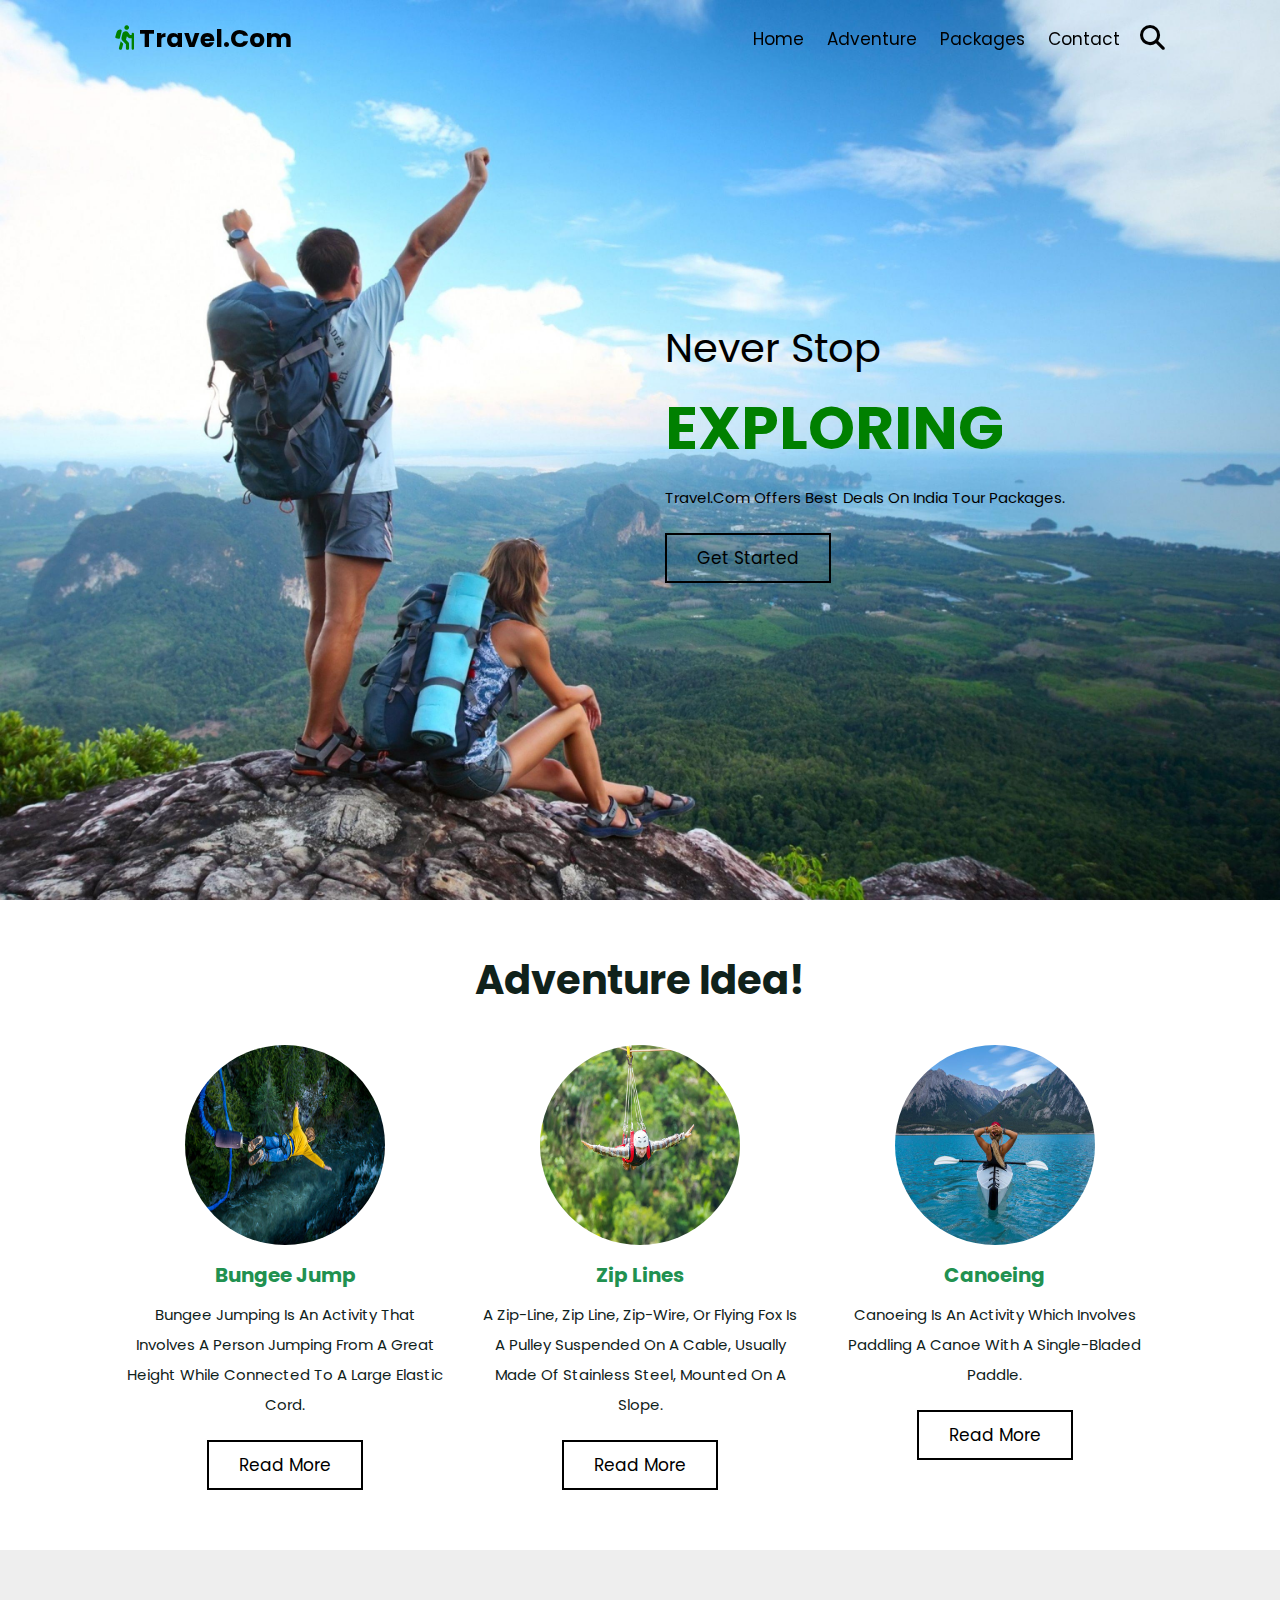
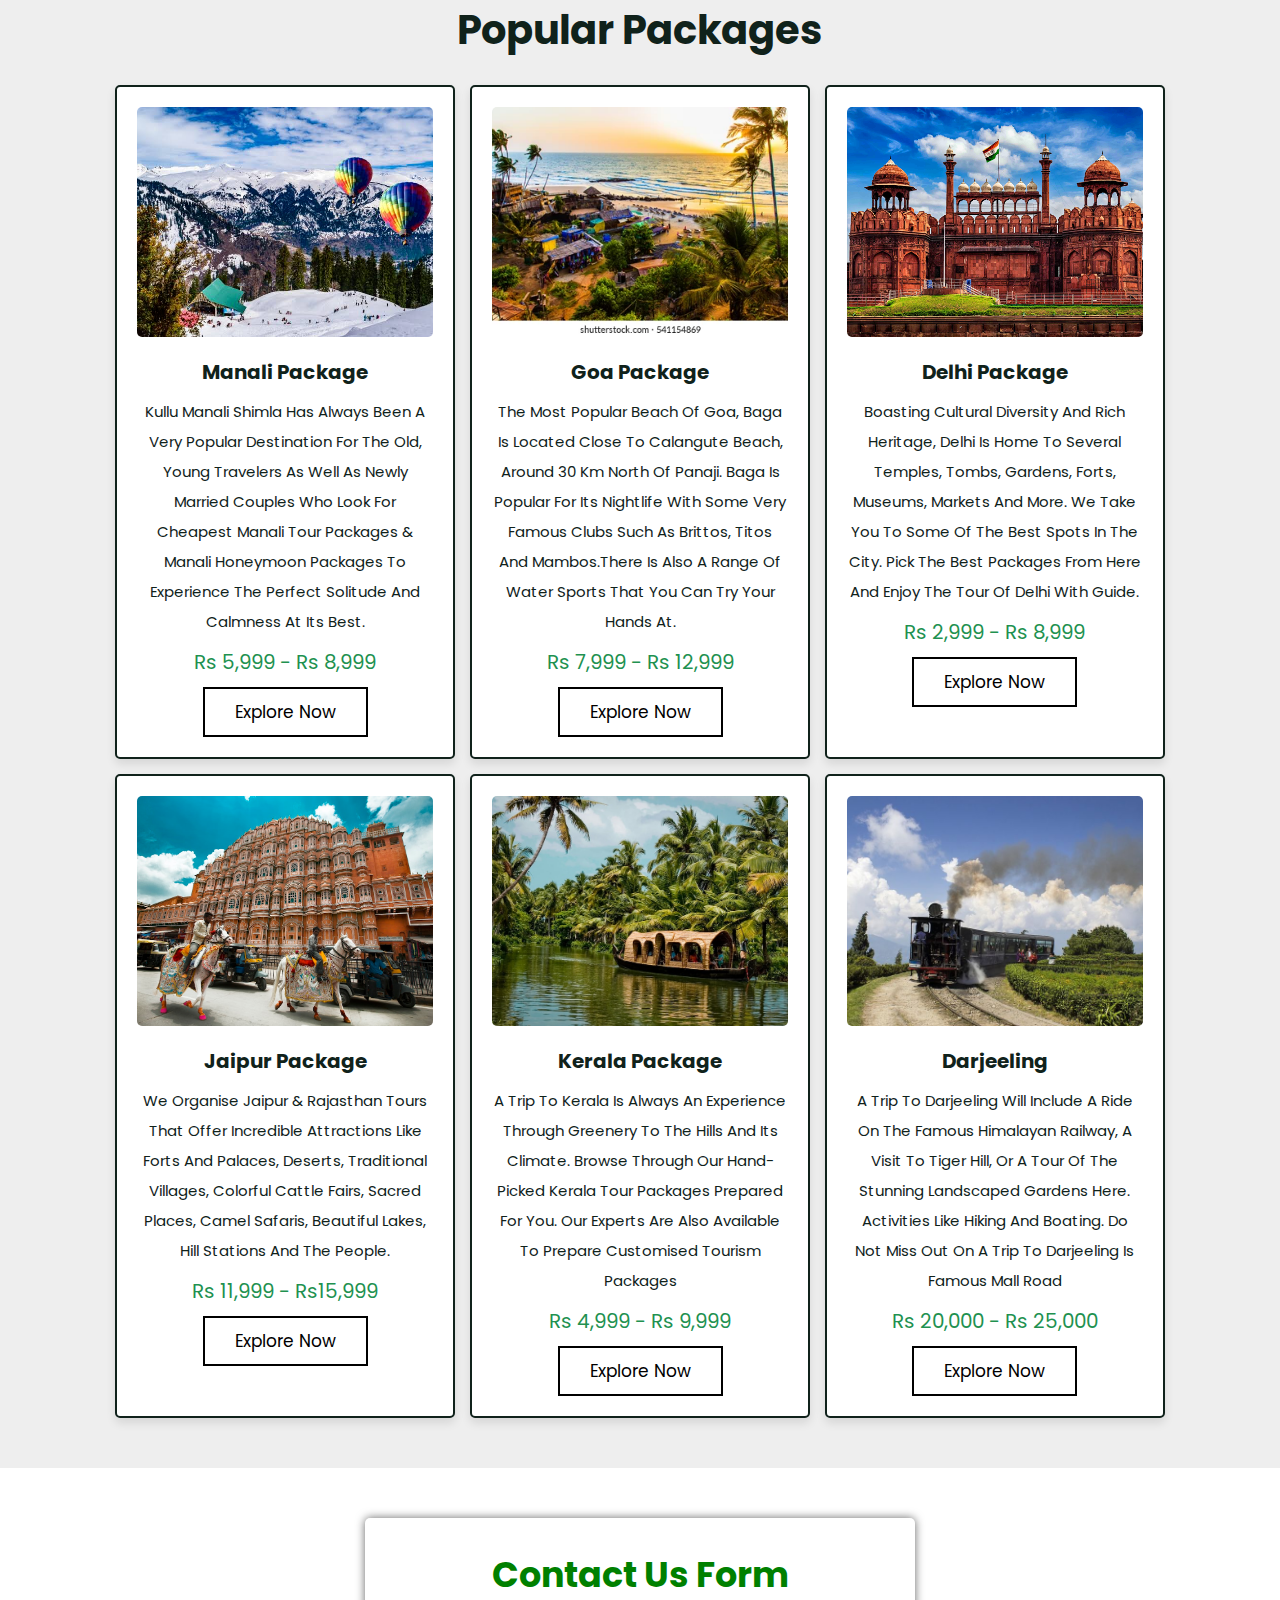
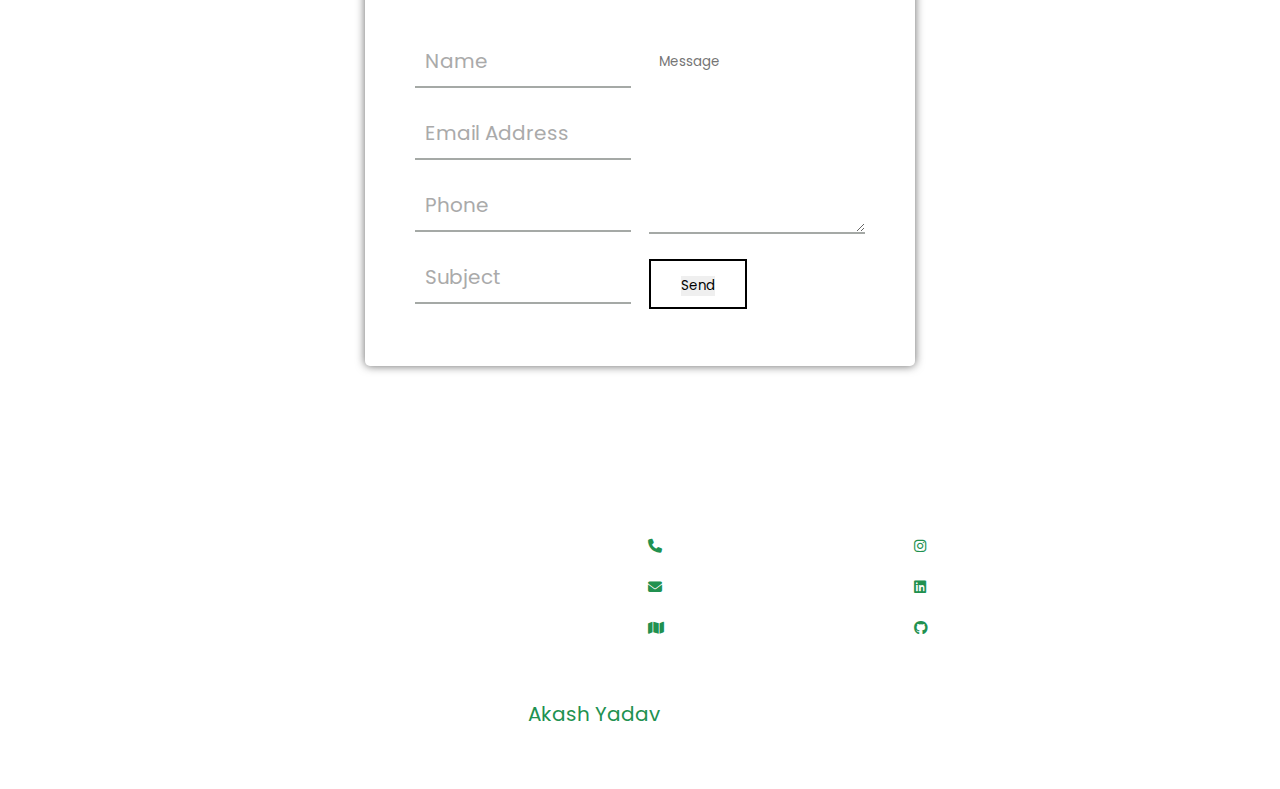
<file: index.html>
<!DOCTYPE html>
<html>

<head>
    <title>Tour & Travel</title>
    <link rel="stylesheet" href="https://cdnjs.cloudflare.com/ajax/libs/font-awesome/6.1.1/css/all.min.css">
    <link rel="stylesheet" href="index.css">
    
</head>
<body>
    <header class="header">
        <a href="#" class="logo"><i class="fas fa-hiking"></i> travel.com</a>
        <nav class="navbar">
            <div id="nav-close" class="fas fa-times"></div>
            <a href="#home">home</a>
            <a href="#category">Adventure</a>
            <a href="#packages">packages</a>
            <a href="#contact">contact</a>
        </nav>
        <div class="icons">
            <div id="menu-btn" class="fas fa-bars"></div> 
            <div id="search-btn" class="fas fa-search"></div>
          
        </div>
    </header>

    <div class="search-form">
        <div id="close-search" class="fas fa-times"></div>
        <form action="">
        <input type="search" name="" placeholder="search here..." id="search-box">
        <label for="search-box" class="fas fa-search"></label>
        </form>
    </div>

    <section class="home" id="home">
   
        <div class="wrapper">
           
                <div class="box" style="background: url(main4.jpg) no-repeat;">
                <div class="content">
                    <span>never stop</span>
                    <h3>exploring</h3>
                    <p>Travel.com offers best deals on India tour packages.</p>
                    <a href="#category" class="btn">get started</a>
                </div>
                </div>  
        </div>
    </section>

    <section class="category" id="category">

        <h1 class="heading">Adventure Idea!</h1>
    
        <div class="box-container">
    
            <div class="box">
                <img src="bunjee.jpg" alt="">
                <h3>bungee jump</h3>
                <p>Bungee jumping is an activity that involves a person jumping from a great height while connected to a large elastic cord.</p>
                <a href="https://en.wikipedia.org/wiki/Bungee_jumping" class="btn">read more</a>
            </div>
    
            <div class="box">
                <img src="ziplines.jpg" alt="">
                <h3>zip lines</h3>
                <p>A zip-line, zip line, zip-wire, or flying fox is a pulley suspended on a cable, usually made of stainless steel, mounted on a slope.</p>
                <a href="https://en.wikipedia.org/wiki/Zip_line" class="btn">read more</a>
            </div>
    
            <div class="box">
                <img src="canon.jpg" alt="">
                <h3>Canoeing</h3>
                <p>Canoeing is an activity which involves paddling a canoe with a single-bladed paddle.</p>
                <a href="https://en.wikipedia.org/wiki/Canoeing" class="btn">read more</a>
            </div>
    
        </div>
    
    </section>
    <section class="packages" id="packages">

        <h1 class="heading">popular packages</h1>
    
        <div class="box-container">
    
            <div class="box">
                <div class="image">
                    <img src="manali.png" alt="">
                </div>
                <div class="content">
                    <h3>Manali Package</h3>
                    <p>Kullu Manali Shimla has always been a very popular destination for the old, young travelers as well as newly married couples who look for cheapest Manali tour packages & Manali Honeymoon Packages to experience the perfect solitude and calmness at its best.</p>
                    <div class="price">Rs 5,999 - Rs 8,999</div>
                    <a href="#contact" class="btn">explore now</a>
                </div>
            </div>
    
            <div class="box">
                <div class="image">
                    <img src="goa.webp" alt="">
                </div>
                <div class="content">
                    <h3>Goa Package</h3>
                    <p>The most popular beach of Goa, Baga is located close to Calangute beach, around 30 Km North of Panaji. Baga is popular for its nightlife with some very famous clubs such as Brittos, Titos and Mambos.There is also a range of water sports that you can try your hands at.</p>
                    <div class="price">Rs 7,999 - Rs 12,999</div>
                    <a href="#contact" class="btn">explore now</a>
                </div>
            </div>
    
            <div class="box">
                <div class="image">
                    <img src="delhi.png" alt="">
                </div>
                <div class="content">
                    <h3>Delhi Package</h3>
                    <p>Boasting cultural diversity and rich heritage, Delhi is home to several temples, tombs, gardens, forts, museums, markets and more. We take you to some of the best spots in the city. Pick the best packages from here and enjoy the tour of Delhi with guide.</p>
                    <div class="price">Rs 2,999 - Rs 8,999</div>
                    <a href="#contact" class="btn">explore now</a>
                </div>
            </div>
    
            <div class="box">
                <div class="image">
                    <img src="jaipur.jfif" alt="">
                </div>
                <div class="content">
                    <h3>Jaipur Package</h3>
                    <p>We organise Jaipur & Rajasthan tours that offer incredible attractions like Forts and Palaces, Deserts, Traditional Villages, colorful cattle fairs, sacred places, camel safaris, beautiful lakes, hill stations and the people. </p>
                    <div class="price">Rs 11,999 - Rs15,999</div>
                    <a href="#contact" class="btn">explore now</a>
                </div>
            </div>
    
            <div class="box">
                <div class="image">
                    <img src="kerela.jfif" alt="">
                </div>
                <div class="content">
                    <h3>Kerala Package</h3>
                    <p>A trip to Kerala is always an experience through greenery to the hills and its climate. Browse through our hand-picked Kerala tour packages prepared for you. Our experts are also available to prepare customised tourism packages</p>
                    <div class="price">Rs 4,999 - Rs 9,999</div>
                    <a href="#contact" class="btn">explore now</a>
                </div>
            </div>
    
            <div class="box">
                <div class="image">
                    <img src="darj.jpg" alt="">
                </div>
                <div class="content">
                    <h3>Darjeeling</h3>
                    <p>A trip to Darjeeling will include a ride on the famous Himalayan Railway, a visit to Tiger Hill, or a tour of the stunning landscaped gardens here. Activities like hiking and boating. Do not miss out on a trip to Darjeeling Is famous Mall Road</p>
                    <div class="price">Rs 20,000 - Rs 25,000</div>
                    <a href="#contact" class="btn">explore now</a>
                </div>
            </div>
    
        </div>
    
    </section>
    <section class="contact" id="contact">
    
    <div class="wrapper1">
        <div class="title1">
          <h1>contact us form</h1>
        </div>
        <div class="contact-form">
            <form method = "post" action = "contact_us.php">
          <div class="input-fields">
            
            <input type="text" class="input" placeholder="Name" name="name">
            <input type="email" class="input" placeholder="Email Address" name="email" pattern=".+@gmail\.com">
            <input type="phone" class="input" placeholder="Phone" name="phone">
            <input type="text" class="input" placeholder="Subject" name="subject">
          </div>
          <div class="msg">
            <textarea placeholder="Message" name="message"></textarea>
            <div class="btn1"><button type="submit">send</div>
            </form>
          </div>
        </div>
        </div> 
    
    </section>
    <section class="footer">

        <div class="box-container">
    
            <!-- <img src="travel.jpg" alt="Remote img"> -->
            
            <div class="box">
                <h3>Quick links</h3>
                <a href="#home">home</a>    
                <a href="#packages">packages</a>
                <a href="#query">query</a>
            </div>
    
            <div class="box">
                <h3>extra links</h3>
                <a href="#contact">ask questions</a>
                <a href="#">terms of use</a>
                <a href="#">privacy policy</a>
            </div>
    
            <div class="box">
                <h3>contact info</h3>
                <a href="tel:+917417160070"> <i class="fas fa-phone"></i> +91 7417160070 </a>
                <a href="mailto: ay34641@gmail.com"> <i class="fas fa-envelope"></i> ay34641@gmail.com </a>
                <a href="#"> <i class="fas fa-map"></i> Greater Noida, India - 201310 </a>
            </div>
    
            <div class="box">
                <h3>follow us</h3>
                <!-- <a href="https://www.facebook.com"> <i class="fab fa-facebook-f"></i> facebook </a> -->
                <a href="https://instagram.com/akash1105yadav?igshid=YmMyMTA2M2Y="> <i class="fab fa-instagram"></i> instagram </a>
                <a href="https://www.linkedin.com/in/akash-yadav-7b6479209"> <i class="fab fa-linkedin"></i> linkedin </a>
                <a href="https://github.com/Akash-moon"> <i class="fab fa-github"></i> github </a>
            </div>
        </div>
        <div class="credit">created by <span>Akash Yadav</span> | all rights reserved!</div>
    </section>
    
    <script src="index.js"></script>
</body>
</html>
</file>
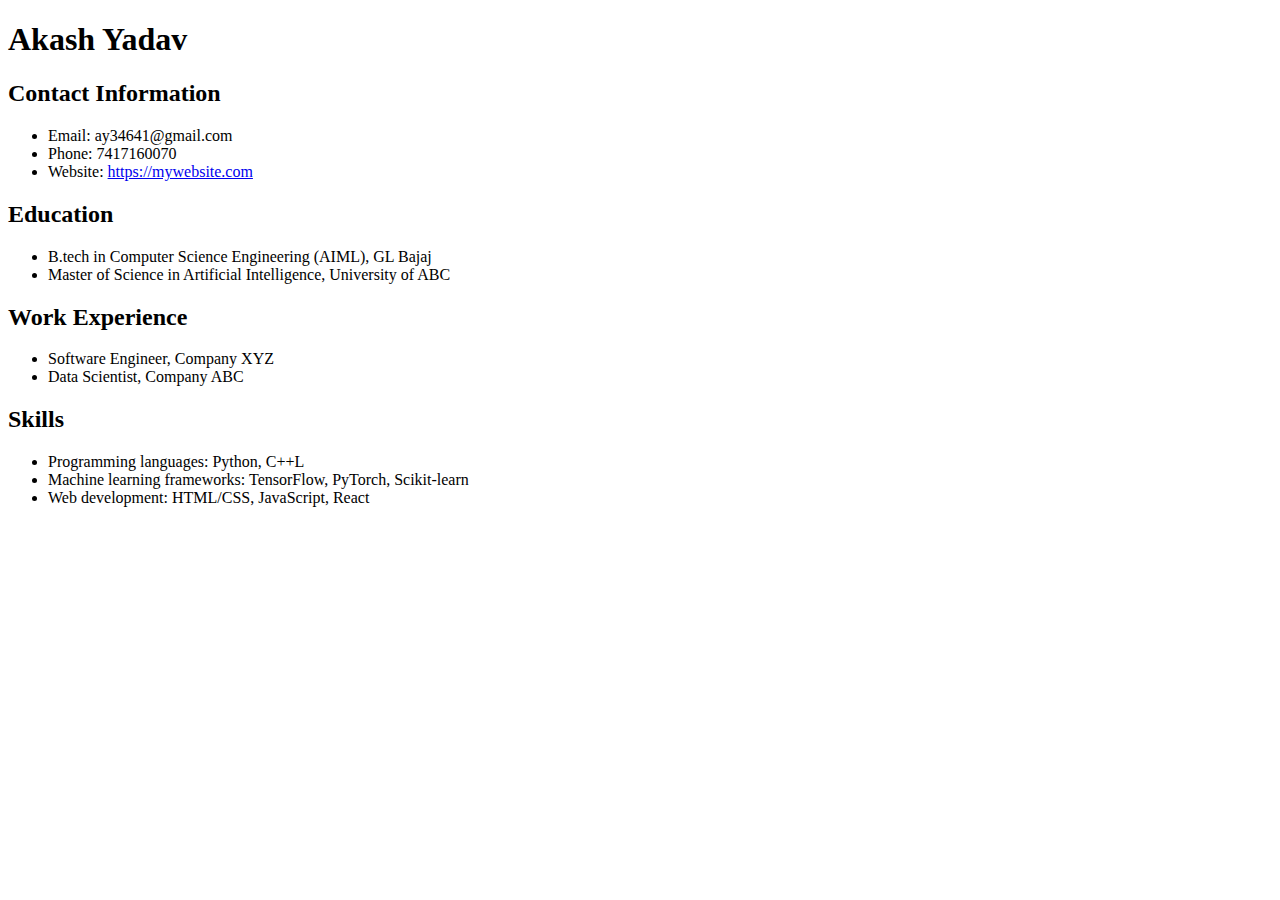
<file: rough.html>
<!DOCTYPE html>
<html>

<head>
    <title>My CV</title>
</head>

<body>
    <h1>Akash Yadav</h1>
    <h2>Contact Information</h2>
    <ul>
        <li>Email: ay34641@gmail.com</li>
        <li>Phone: 7417160070</li>
        <li>Website: <a href="https://mywebsite.com">https://mywebsite.com</a></li>
    </ul>

    <h2>Education</h2>
    <ul>
        <li>B.tech in Computer Science Engineering (AIML), GL Bajaj</li>
        <li>Master of Science in Artificial Intelligence, University of ABC</li>
    </ul>
    <h2>Work Experience</h2>
    <ul>
        <li>Software Engineer, Company XYZ</li>
        <li>Data Scientist, Company ABC</li>
    </ul>
    <h2>Skills</h2>
    <ul>
        <li>Programming languages: Python, C++L</li>
        <li>Machine learning frameworks: TensorFlow, PyTorch, Scikit-learn</li>
        <li>Web development: HTML/CSS, JavaScript, React</li>
    </ul>
</body>

</html>
</file>
<file: index.css>
@import url('https://fonts.googleapis.com/css2?family=Poppins:ital,wght@0,100;0,300;0,400;0,500;0,600;1,100;1,300&display=swap');

*{
    font-family: 'Poppins', sans-serif;
    margin:0;
    padding:0;
    box-sizing: border-box;
    outline: none;
    border:none;
    text-decoration: none;
    text-transform: capitalize;
    transition: .2s linear;
}
html {
    font-size: 62.5%;
    overflow-x: hidden;
    scroll-behavior: smooth;
    scroll-padding-top: 5rem;
  }
  
section{
    padding:5rem 9%;
}
.btn{
    margin-top: 1rem;
    display: inline-block;
    border:0.2rem solid black;
    color:black;
    cursor:pointer;
    background:none;
    font-size:1.7rem;
    padding:1rem 3rem;

}
.btn:hover{
    background: black;
    color: white;
}
.heading {
    text-align: center;
    margin-bottom: 2.5rem;
    font-size: 4rem;
    color: #10221b;
  }
.header{
    position: fixed;
    top: 0;
    left: 0;
    right: 0;
    padding:2rem 9%;
    z-index: 1000;
    display: flex;
    align-items: center;
}
.header.active{
    background: #fff;
    box-shadow: 0 0.5rem 1rem rgba(0, 0, 0, 0.1);
}
.header .logo{
    margin-right: auto;
    font-size: 2.5rem;
    color:black;
    font-weight: bolder;
}
.wrapper1{
  margin-left: auto;
  margin-right: auto;
  top: 50%;
  left: 50%;
  width: 100%;
  max-width: 550px;
  padding: 30px;
  border-radius: 5px;
  box-shadow: 0 0 10px rgba(0,0,0,0.6);
}

.wrapper1 .title1 h1{
  color: green;
  text-align: center;
  margin-bottom: 25px;
  font-size: 3.5rem;
  
}

.contact-form{
  display: flex;
}

.input-fields{
  display: flex;
  flex-direction: column;
  margin-right: 4%;
 
}

.input-fields,
.msg{
  width: 60%;
}

.input-fields .input,
.msg textarea{
  margin: 10px 0;
  background: transparent;
  border: 0px;
  border-bottom: 2px solid #5f66618f;
  padding: 10px;
  color: black;
  width: 100%;
}

.msg textarea{
  height: 192px;
}
.msg .btn1{
  margin-top: 1rem;
  display: inline-block;
  border:0.2rem solid black;
  color:black;
  cursor:pointer;
  background:none;
  font-size:1.7rem;
  padding:1rem 3rem;

}

i{
        color:green;
}

.header .navbar a{
    margin-left: 2rem;
    font-size: 1.7rem;
    color: black;
    
}
.header .navbar a:hover{
    color: green;
}
.header .navbar #nav-close{
    font-size: 5rem;
    cursor: pointer;
    color: black;
    display: none;
}
.header .icons a, .header .icons div{
    font-size: 2.5rem;
    margin-left: 2rem;
    cursor:pointer;
    color:black;
}

.header.icons a:hover, .header.icons div:hover{
    color: green;
}
.header #menu-btn{
    display: none;
}

.search-form{
    position: fixed;
    top:0;
    left:0;
    height: 100%;
    width:100%;
    background:rgba(0,0,0,0.8);
    display:flex;
    align-items: center;
    justify-content: center;
    z-index:10000;
    transform: translateY(-110%);
    }

.search-form.active{
    transform: translateY(0%);
}

#close-search{
    position: absolute;
    top:1.5rem;
    right:2.5rem;
    cursor:pointer;
    color:white;
    font-size:5rem;

}
#close-search:hover{
    color:green;

}
form{
    width:70rem;
    margin: 0 2rem;
    padding-bottom: 2rem;
    border-bottom: .2rem solid white;
    display:flex;
    align-items: center;
}
form input{
    width:100%;
    font-size: 2rem;
    color:white;
    text-transform: none;
    background: none;
    padding-right: 2rem;
}

form input::placeholder{
    color:#aaa;

}

form label{
    font-size: 3rem;
    cursor:pointer;
    color:white;
    
}
form label:hover{
    color:green;
}
.home{
    padding:0;

}
.home .box{
    min-height:100vh;
    display:flex;
    align-items: center;
    background-size: cover !important;
    background-position: center !important;
    justify-content: flex-end;
    padding: 2rem 9%;

}

.home .content{
    width:50rem;

}
.home .content span{
    font-size: 4rem;
    color:black;
}
.home .content h3{
    font-size: 6rem;
    color:green;
    padding-top: .5rem;
    text-transform: uppercase;
}
.home .content p{
    line-height: 2;
    color:black;
    font-size: 1.5rem;
    padding:1rem 0;
}
.category .box-container{
    display: -ms-grid;
    display: grid;
    -ms-grid-columns: (minmax(29rem, 1fr))[auto-fit];
    grid-template-columns: repeat(auto-fit, minmax(29rem, 1fr));
    gap: 1.5rem;
}

.category .box-container .box {
    text-align: center;
    padding: 1rem;
  }
  .category .box-container .box img {
    height: 20rem;
    width: 20rem;
    border-radius: 50%;
    margin-bottom: 1rem;
  }
  .category .box-container .box h3 {
    font-size: 2rem;
    color: #219150;
  }
  
  .category .box-container .box p {
    font-size: 1.5rem;
    color: #10221b;
    padding: 1rem 0;
    line-height: 2;
  }
  .packages {
    background: #eee;
  }
  
  .packages .box-container {
    display: -ms-grid;
    display: grid;
    -ms-grid-columns: (minmax(32rem, 1fr))[auto-fit];
        grid-template-columns: repeat(auto-fit, minmax(32rem, 1fr));
    gap: 1.5rem;
  }
  
  .packages .box-container .box {
    text-align: center;
    background: #fff;
    border: 0.2rem solid #10221b;
    -webkit-box-shadow: 0 0.5rem 1rem rgba(0, 0, 0, 0.1);
            box-shadow: 0 0.5rem 1rem rgba(0, 0, 0, 0.1);
    border-radius: .5rem;
  }
  
  .packages .box-container .box:hover {
    background: #10221b;
  }
  
  .packages .box-container .box:hover .content > * {
    color: #fff;
  }
  
  .packages .box-container .box:hover .btn {
    border-color: #fff;
  }
  
  .packages .box-container .box:hover .btn:hover {
    background: #fff;
    color: #10221b;
  }
  
  .packages .box-container .box .image {
    height: 25rem;
    overflow: hidden;
    padding: 2rem;
    padding-bottom: 0;
    border-radius: .5rem;
  }
  
  .packages .box-container .box .image img {
    height: 100%;
    width: 100%;
    -o-object-fit: cover;
       object-fit: cover;
    border-radius: .5rem;
  }
  
  .packages .box-container .box .content {
    padding: 2rem;
  }
  
  .packages .box-container .box .content h3 {
    font-size: 2rem;
    color: #10221b;
  }
  
  .packages .box-container .box .content p {
    font-size: 1.5rem;
    color: #10221b;
    padding: 1rem 0;
    line-height: 2;
  }
  
  .packages .box-container .box .content .price {
    font-size: 2rem;
    color: #219150;
  }

  .footer {
    background: -webkit-gradient(linear, left top, left bottom, from(rgba(0, 0, 0, 0.5)), to(rgba(0, 0, 0, 0.5))), url(van.jfif) no-repeat;
    background: linear-gradient(rgba(0, 0, 0, 0.5), rgba(0, 0, 0, 0.5)), url(van.jfif) no-repeat;
    background-size: cover;
    background-position: center;
    background-attachment: fixed;
  }
  
  .footer .box-container {
    display: -ms-grid;
    display: grid;
    -ms-grid-columns: (minmax(25rem, 1fr))[auto-fit];
        grid-template-columns: repeat(auto-fit, minmax(25rem, 1fr));
    gap: 1.5rem;
  }
  
  .footer .box-container .box h3 {
    font-size: 2rem;
    padding: 1.5rem 0;
    color: #fff;
  }
  
  .footer .box-container .box a {
    display: block;
    font-size: 1.4rem;
    color: #fff;
    padding: 1rem 0;
  }
  
  .footer .box-container .box a i {
    color: #219150;
    padding-right: .5rem;
  }
  
  .footer .box-container .box a:hover {
    color: #219150;
  }
  
  .footer .box-container .box a:hover i {
    padding-right: 2rem;
  }
  
  .footer .credit {
    text-align: center;
    margin-top: 2.5rem;
    padding: 1rem;
    padding-top: 2.5rem;
    font-size: 2rem;
    color: #fff;
  }
  
  .footer .credit span {
    color: #219150;
  }
  


@media (max-width:1200px){
    .header{
        padding: 2rem;
    }
    section{
        padding:3rem 2rem;
    }
}

@media (max-width:991px){
    html{
        font-size: 55%;
    }
    .home .box{
        padding: 2rem;
        justify-content: center;
        background-position: right !important;
    }
    .home .box .conent{
        text-align: center;

    }
    .home .box .conent span{
        font-size: 3rem;
    }
    .home .box .conent h3{
        font-size: 4rem;
    }
}
@media (max-width:768px){
    .header #menu-btn{
        display: inline-block;
    }
    .header .navbar{
        position: fixed;
        top:0; left:-110%;
        background: white;
        z-index:10000;
        width: 35rem;
        height: 100%;
       
        display:flex;
        flex-flow: column;
        align-items: center;
        justify-content: center;
        
    }
    .header .navbar.active{
        left:0;
        box-shadow: 0 0 0 100vw rgba(0,0,0,0.8);
    }
    .header .navbar a{
        margin:1rem 0;
        font-size: 3rem;
    }
    .header .navbar #nav-close{
        display: block;
        position: absolute;
        top:1rem; right:2rem;
    }
    .contact-form{
      flex-direction: column;
    }
    .msg textarea{
      height: 80px;
    }
    .input-fields,
    .msg{
      width: 100%;
    }
  }
   

@media (max-width:450px){
    html{
        font-size: 50%;
    }
    .heading {
        font-size: 3rem;
      }
}
</file>
